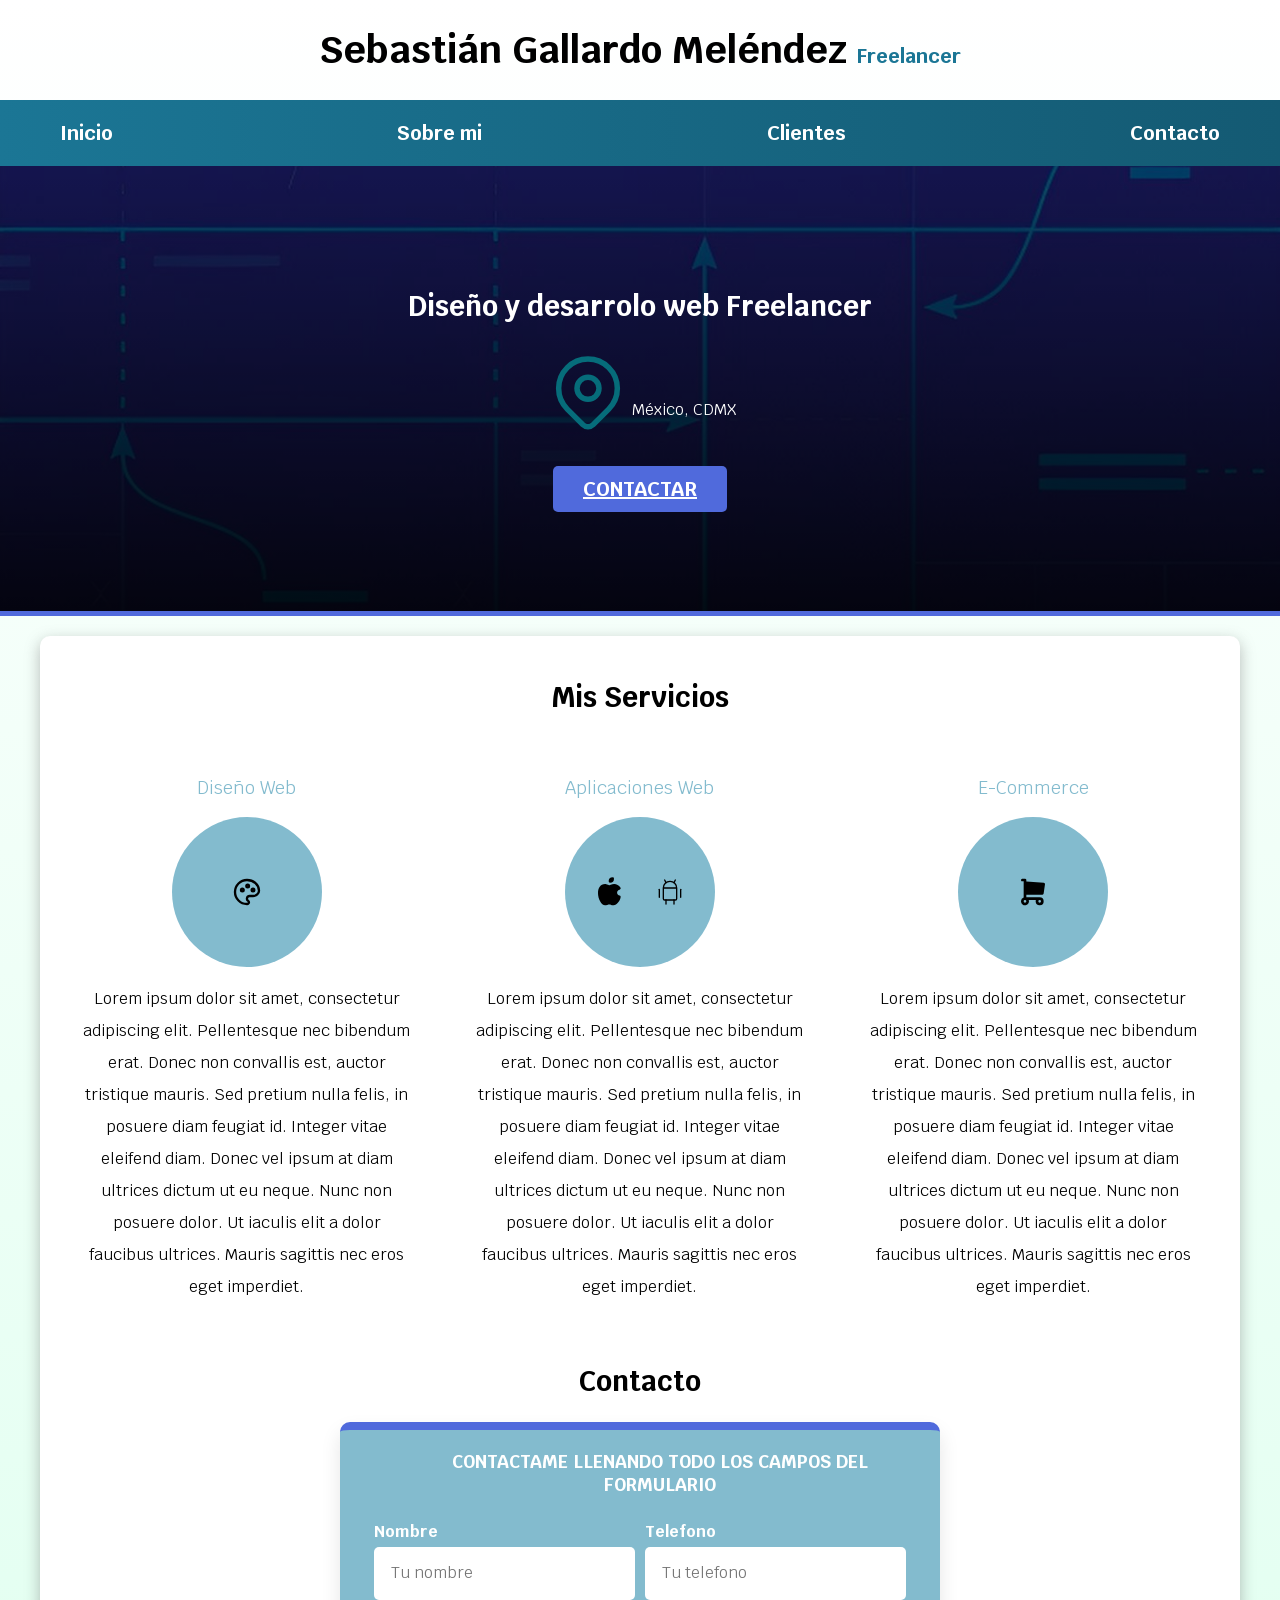
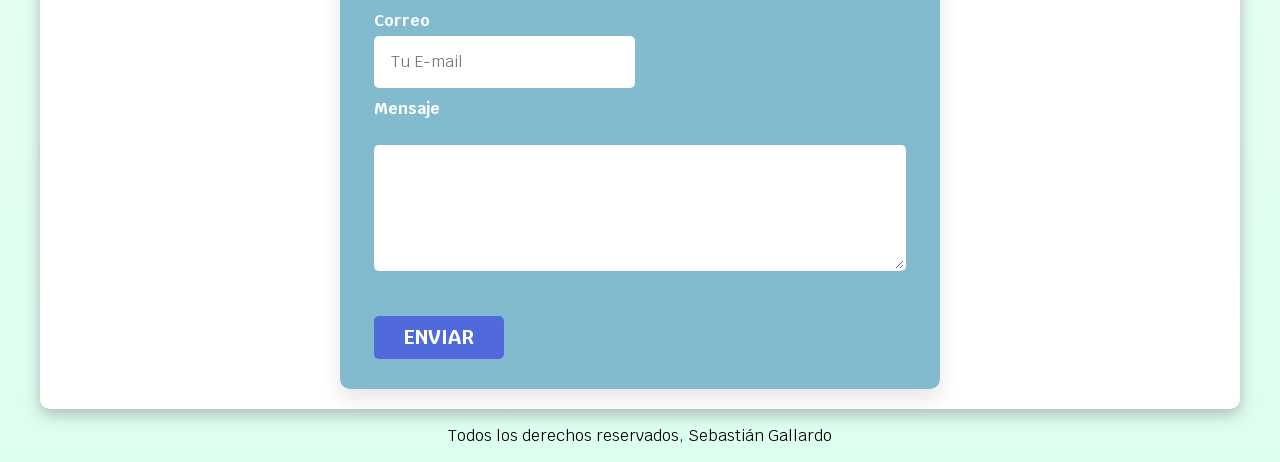
<file: index.html>
<!DOCTYPE html>
<html lang="es">
<head>
    <meta charset="UTF-8">
    <meta name="viewport" content="width=device-width, initial-scale=1.0">
    <title>Gallardo Meléndez</title>
    <link rel="preload" href="Normalize.css" as="style">
    <link rel="stylesheet" href="Normalize.css">
    <link rel="preload" href="diseño_s.css" as="style">
    <link rel="stylesheet" href="diseño_s.css">
    <link rel="preconnect" href="https://fonts.googleapis.com">
    <link rel="preconnect" href="https://fonts.gstatic.com" crossorigin>
    <link href="https://fonts.googleapis.com/css2?family=krub:wght@400;700&display=swap" rel="stylesheet">

    </head>

<body>
    <header>
        <h1 class="titulo">Sebastián Gallardo Meléndez <span> Freelancer </span> </h1>
    </header>

    <div class="nav-bg">
        <nav class="navegacion-principal contenedor">
            <a href="#">Inicio</a>
            <a href="#">Sobre mi</a>
            <a href="#">Clientes</a>
            <a href="#">Contacto</a>
        </nav>
    </div>

    <section class="hero">
        <div class="contenido-hero">
            <h2>Diseño y desarrolo web <span>Freelancer</span></h2>

            <div class="ubicacion">
                <svg xmlns="http://www.w3.org/2000/svg" class="icon-tabler icon-tabler-map-pin" width="88" height="88" viewBox="0 0 24 24" stroke-width="1.5" stroke="#066c7a" fill="none" stroke-linecap="round" stroke-linejoin="round">
                    <circle cx="12" cy="11" r="3" />
                    <path d="M17.657 16.657l-4.243 4.243a2 2 0 0 1 -2.828 0l-4.244-4.243a8 8 0 1 1 11.314 0z" />

                </svg>
                <p> México, CDMX </p>
            </div>

            <a  class= "boton" href="#">Contactar</a>
        </div>
    </section>
    <!--<section>

        <h3 class="contactar-por">México, CDMX</h3>

        <h3 class="contactar-por"><a href="#contacto">Contactar por:sgallardomj@gmail.com </a></h3>
    </section> -->

    <main class="contenedor sombra">
        <h2>Mis Servicios</h2>
        <div class="servicios">
            <section class="servicio">
                <h3>Diseño Web</h3>
                <div class="iconos">
                    <svg
                    xmlns="http://www.w3.org/2000/svg"
                    width="32"
                    height="32"
                    viewBox="0 0 24 24"
                    fill="none"
                    stroke="#000000"
                    stroke-width="1.75"
                    stroke-linecap="round"
                    stroke-linejoin="round"
                    >
                    <path d="M12 21a9 9 0 0 1 0 -18c4.97 0 9 3.582 9 8c0 1.06 -.474 2.078 -1.318 2.828c-.844 .75 -1.989 1.172 -3.182 1.172h-2.5a2 2 0 0 0 -1 3.75a1.3 1.3 0 0 1 -1 2.25" />
                    <path d="M8.5 10.5m-1 0a1 1 0 1 0 2 0a1 1 0 1 0 -2 0" />
                    <path d="M12.5 7.5m-1 0a1 1 0 1 0 2 0a1 1 0 1 0 -2 0" />
                    <path d="M16.5 10.5m-1 0a1 1 0 1 0 2 0a1 1 0 1 0 -2 0" />
                    </svg>

                </div>
                <p>Lorem ipsum dolor sit amet, consectetur adipiscing elit. Pellentesque nec bibendum erat. Donec non convallis est, auctor tristique mauris.
                Sed pretium nulla felis, in posuere diam feugiat id. Integer vitae eleifend diam. Donec vel ipsum at diam ultrices dictum ut eu neque.
                Nunc non posuere dolor. Ut iaculis elit a dolor faucibus ultrices. Mauris sagittis nec eros eget imperdiet.</p>
            </section>

            <section class="servicio">
                <h3>Aplicaciones Web</h3>
                <div class="iconos">
                    
                    <svg
                    xmlns="http://www.w3.org/2000/svg"
                    width="32"
                    height="32"
                    viewBox="0 0 24 24"
                    fill="currentColor"
                    >
                    <path d="M15.079 5.999l.239 .012c1.43 .097 3.434 1.013 4.508 2.586a1 1 0 0 1 -.344 1.44c-.05 .028 -.372 .158 -.497 .217a4.15 4.15 0 0 0 -.722 .431c-.614 .461 -.948 1.009 -.942 1.694c.01 .885 .339 1.454 .907 1.846c.208 .143 .436 .253 .666 .33c.126 .043 .426 .116 .444 .122a1 1 0 0 1 .662 .942c0 2.621 -3.04 6.381 -5.286 6.381c-.79 0 -1.272 -.091 -1.983 -.315l-.098 -.031c-.463 -.146 -.702 -.192 -1.133 -.192c-.52 0 -.863 .06 -1.518 .237l-.197 .053c-.575 .153 -.964 .226 -1.5 .248c-2.749 0 -5.285 -5.093 -5.285 -9.072c0 -3.87 1.786 -6.92 5.286 -6.92c.297 0 .598 .045 .909 .128c.403 .107 .774 .26 1.296 .508c.787 .374 .948 .44 1.009 .44h.016c.03 -.003 .128 -.047 1.056 -.457c1.061 -.467 1.864 -.685 2.746 -.616l-.24 -.012z" />
                    <path d="M14 1a1 1 0 0 1 1 1a3 3 0 0 1 -3 3a1 1 0 0 1 -1 -1a3 3 0 0 1 3 -3z" />
                    </svg>


                    <svg
                    xmlns="http://www.w3.org/2000/svg"
                    width="32"
                    height="32"
                    viewBox="0 0 24 24"
                    fill="none"
                    stroke="#000000"
                    stroke-width="1"
                    stroke-linecap="round"
                    stroke-linejoin="round"
                    >
                    <path d="M4 10l0 6" />
                    <path d="M20 10l0 6" />
                    <path d="M7 9h10v8a1 1 0 0 1 -1 1h-8a1 1 0 0 1 -1 -1v-8a5 5 0 0 1 10 0" />
                    <path d="M8 3l1 2" />
                    <path d="M16 3l-1 2" />
                    <path d="M9 18l0 3" />
                    <path d="M15 18l0 3" />
                    </svg>



                </div>
                <p>Lorem ipsum dolor sit amet, consectetur adipiscing elit. Pellentesque nec bibendum erat. Donec non convallis est, auctor tristique mauris.
                    Sed pretium nulla felis, in posuere diam feugiat id. Integer vitae eleifend diam. Donec vel ipsum at diam ultrices dictum ut eu neque.
                    Nunc non posuere dolor. Ut iaculis elit a dolor faucibus ultrices. Mauris sagittis nec eros eget imperdiet.</p>
            </section>

            <section class="servicio">
                <H3>E-Commerce</H3>
                <div class="iconos">
                <svg
                xmlns="http://www.w3.org/2000/svg"
                width="32"
                height="32"
                viewBox="0 0 24 24"
                fill="currentColor"
                >
                <path d="M6 2a1 1 0 0 1 .993 .883l.007 .117v1.068l13.071 .935a1 1 0 0 1 .929 1.024l-.01 .114l-1 7a1 1 0 0 1 -.877 .853l-.113 .006h-12v2h10a3 3 0 1 1 -2.995 3.176l-.005 -.176l.005 -.176c.017 -.288 .074 -.564 .166 -.824h-5.342a3 3 0 1 1 -5.824 1.176l-.005 -.176l.005 -.176a3.002 3.002 0 0 1 1.995 -2.654v-12.17h-1a1 1 0 0 1 -.993 -.883l-.007 -.117a1 1 0 0 1 .883 -.993l.117 -.007h2zm0 16a1 1 0 1 0 0 2a1 1 0 0 0 0 -2zm11 0a1 1 0 1 0 0 2a1 1 0 0 0 0 -2z" />
                </svg>

                </div>

                <p>Lorem ipsum dolor sit amet, consectetur adipiscing elit. Pellentesque nec bibendum erat. Donec non convallis est, auctor tristique mauris.
                    Sed pretium nulla felis, in posuere diam feugiat id. Integer vitae eleifend diam. Donec vel ipsum at diam ultrices dictum ut eu neque.
                    Nunc non posuere dolor. Ut iaculis elit a dolor faucibus ultrices. Mauris sagittis nec eros eget imperdiet.</p>
            </section>
        </div>

        <H2>Contacto</H2>
        <form class="formulario">
            <fieldset>
                <legend>Contactame llenando todo los campos
                    del formulario
                </legend>

                <div class="contenedor-campos">

                    <div class="campo">
                        <label for="">Nombre</label>
                        <input class="input-text" type="text", placeholder="Tu nombre">
                    </div>

                    <div class="campo">
                        <label for="">Telefono</label>
                        <input class="input-text" type="text", placeholder="Tu telefono">
                    </div>
                        
                    <div class="campo">
                        <label for="">Correo</label>
                        <input class="input-text" type="text", placeholder="Tu E-mail">
                    </div>
                    <div class="campo">

                        <label for="">Mensaje</label><br>
                        <textarea  class="input-text" rows="5" cols="50"></textarea>

                    </div>

                </div>
                <div>
                   <input class= "boton" type="submit" value="enviar">
                </div>

            </fieldset>
        </form>
</section>
</main>

    <footer class="footer">
        <p>Todos los derechos reservados, Sebastián Gallardo</p>
    </footer>

</body>
</html>
</file>
<file: diseño_s.css>
:root{
    --blanco:#ffffff;
    --negro: #000000;
    --primario: #1b7695;
    --secundario: #83bbce;
    --tercero: #506adc;

}

html{
    font-size: 62.5%;
    box-sizing: border-box;
}


*, *:before, *:after{
    box-sizing: inherit;
}

body{
    font-size:16px;
    font-family:'Krub', sans-serif;
    background-image: linear-gradient(to top, #dfe  0%, var(--blanco) 100%);
}

.contenedor{
    max-width: 120rem;
    margin: 0 auto;
}

.boton{
    background-color: var(--tercero);
    color: var(--blanco);
    padding: 1rem 3rem;
    margin-top: 3rem;
    font-size: 2rem;
    text-transform: uppercase;
    font-weight: bold;
    border-radius: 0.5rem;
    width: 90%;
    text-align: center;
    border: none;
    transition: background-color .3s ease;
}

.boton:hover{
    cursor: pointer;
    background-color: var(--primario);
}

@media (min-width:480px){
    .boton{
        width: auto;
    }
}


.sombra{
    box-shadow: 0px 5px 15px 0px rgba(112, 112, 112, 0.48);
    background-color: var(--blanco);
    padding: 2rem;
    border-radius: 1rem;
}

h1{
    font-size: 3.8rem;
}
h2{
    font-size: 2.8rem;
}
h3{
    font-size: 1.8rem;
}

h1, h2, h3{
    text-align: center;
}

.titulo span{
    font-size:2rem;
    color:var(--primario);
}

.nav-bg{
    background-image: linear-gradient(to right, var(--primario), #145a73);
    background-color:var(--primario);
    position: sticky;
    top: 0;
    z-index: 100;
}

.navegacion-principal{
    display:flex;
    flex-direction: row;
    justify-content: center;
    color: var(--blanco);
    text-decoration: none;
    font-weight: 700;
    font-size: 2rem;
    padding: 1rem;
    transition: all .3s ease;
}

@media (min-width: 768px){
    .navegacion-principal{
        flex-direction: row;
        justify-content: space-between;
    }
}

.navegacion-principal a{
    display: flex;
    text-align: center;
    color:var(--blanco);
    text-decoration:none;
    font-weight:700;
    font-size:2rem;
    padding: 1rem;
}

.navegacion-principal a:hover{
    background-color: var(--secundario);
    color:var(--negro);
    border-radius: 0.5rem;
}

.hero{
    display: flex;
    align-items: center;
    justify-content: center;
    background-image: url(hero2.jpg);
    background-repeat: no-repeat;
    background-position: center center;
    background-size: cover;
    height: 450px;
    position: relative;
    margin-bottom: 2rem;
    border-bottom: 5px solid var(--tercero);
}

.contenido-hero{
    position: absolute;
    background-color: rgba(0, 0, 0, 0.6);
    background-image: linear-gradient(to top, rgba(0, 0, 0, 0.8) 0%, transparent 100%);
    width: 100%;
    height: 100%;
    display: flex;
    flex-direction: column;
    align-items: center;
    justify-content: center;
}

.contenido-hero h2, .contenido-hero p{
    color: var(--blanco);

}

.contenido-hero .ubicacion{
    display: flex;
    align-items: flex-end;

}

@media(min-width: 768px){
    .servicios{
        display: grid;
        grid-template-columns: repeat(3,1fr);
        column-gap: 2rem;
    }
}

.servicio{
    display: flex;
    flex-direction: column;
    align-items: center;
    padding: 2rem;
    transition: transform .3s ease, box-shadow .3s ease;
    border-radius: 1rem;
}

.servicio .iconos {
    height: 15rem;
    width: 15rem;
    background-color: var(--secundario);
    border-radius: 50%;
    display: flex;
    justify-content: space-evenly;
    align-items: center;
    transition: transform .3s ease ;
}

.servicio:hover{
    transform: translateY(-10px);
    background-color: var(--blanco);
    box-shadow: 0px 10px 20px rgba(0, 0, 0, 0.1);
}

.servicio:hover .iconos svg{
    transform: scale(1.2);
    color: var(--blanco);
}

.servicio h3{
    color:var(--secundario);
    font-weight: normal;
}

.servicio p{
    line-height: 2;
    text-align: center;
}

.formulario{
    background-color:var(--secundario);
    width:min(60rem, 100%);
    margin:0 auto;
    padding:2rem;
    border-radius:1rem;
    border-top: 8px solid var(--tercero);
    box-shadow: 0px 10px 20px rgba(0, 0, 0, 0.1);
}

.formulario fieldset{
    border: none;
}

.formulario legend{
    text-align: center;
    font-size: 1.8rem;
    text-transform: uppercase;
    font-weight: 700;
    margin: 2rem;
    color: var(--blanco);
}

.campo{
    margin-bottom: 1rem;
}

.campo label{
    color: var(--blanco);
    font-weight: bold;
    margin-bottom: .5rem;
    display: block;
}

.input-text{
    width: 100%;
    border: 2px solid transparent;
    padding: 1.5rem;
    border-radius: 0.5rem;
    transition: border-color .3s ease;
}

.input-text:focus{
    outline: none;
    border-color: var(--primario);
}

.footer{
    text-align:center;
}

@media (min-width: 768px) {
    .contenedor-campos{
        display: grid;
        grid-template-columns: repeat(2, 1fr);
        column-gap: 1rem;
    }
    .campo:last-of-type{
        grid-column: 1 / 3;
    }
}
</file>
